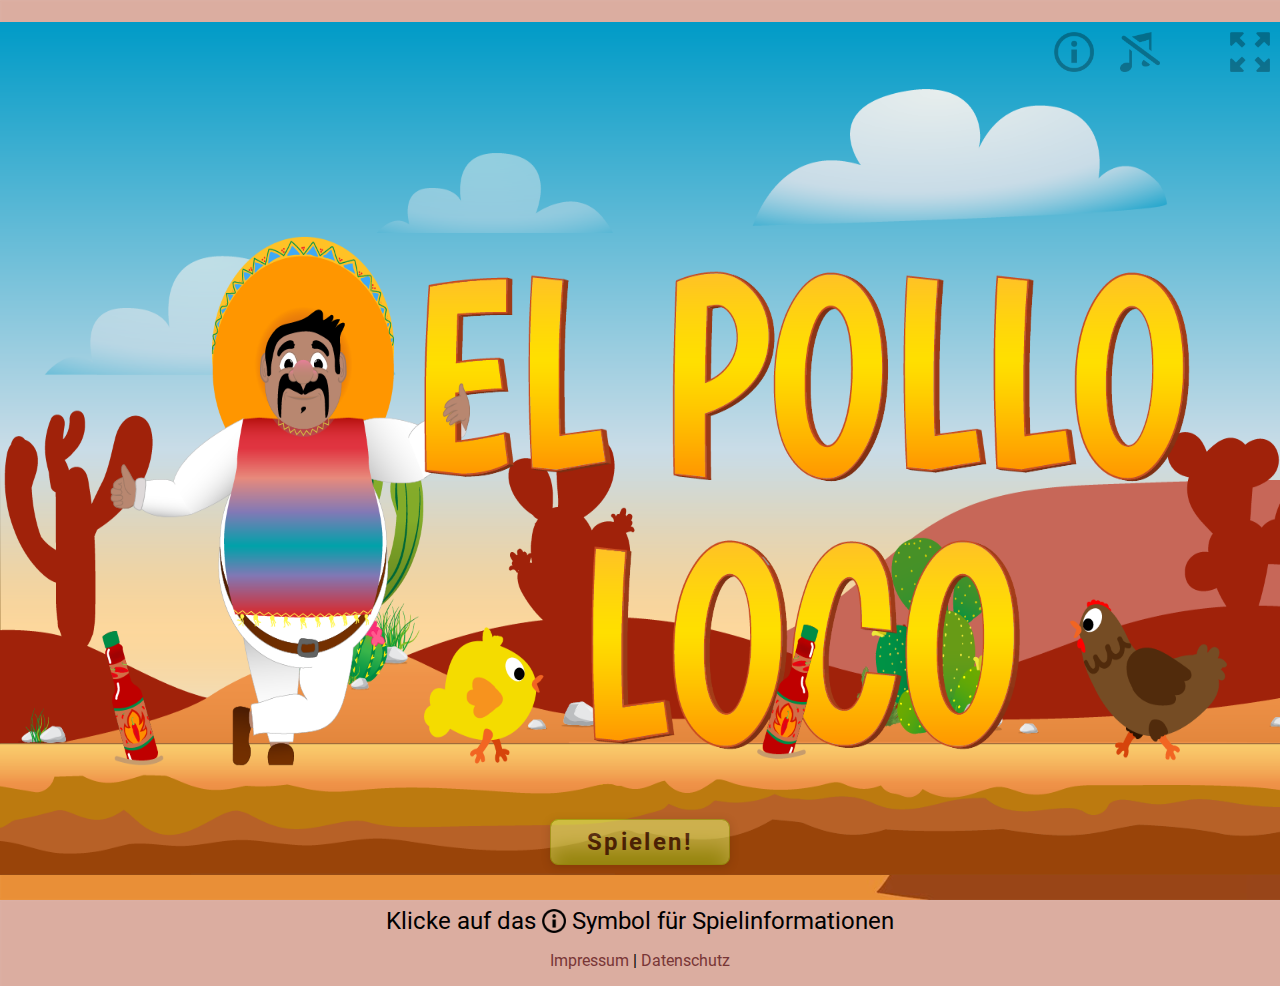
<file: index.html>
<!DOCTYPE html>
<html lang="en">

<head>
    <meta charset="UTF-8">
    <meta http-equiv="X-UA-Compatible" content="IE=edge">
    <meta name="viewport" content="width=device-width, initial-scale=1.0">
    <link rel="apple-touch-icon" sizes="180x180" href="./img/icons/favicon/apple-touch-icon.png">
    <link rel="icon" type="image/png" sizes="32x32" href="./img/icons/favicon/favicon-32x32.png">
    <link rel="icon" type="image/png" sizes="16x16" href="./img/icons/favicon/favicon-16x16.png">
    <link rel="manifest" href="./img/icons/favicon/site.webmanifest">
    <link rel="stylesheet" href="./css/fonts.css">
    <link rel="stylesheet" href="./css/style.css">
    <script src="models/drawable-object.class.js"></script>
    <script src="models/movable-object.class.js"></script>
    <script src="models/character.class.js"></script>
    <script src="models/cloud.class.js"></script>
    <script src="models/coin.class.js"></script>
    <script src="models/bottle.class.js"></script>
    <script src="models/chicken.class.js"></script>
    <script src="models/chicken-small.class.js"></script>
    <script src="models/status-bar.class.js"></script>
    <script src="models/health-status-bar.class.js"></script>
    <script src="models/bottle-status-bar.class.js"></script>
    <script src="models/coin-status-bar.class.js"></script>
    <script src="models/endboss-status-bar.class.js"></script>
    <script src="models/world.class.js"></script>
    <script src="models/background-object.class.js"></script>
    <script src="models/keyboard.class.js"></script>
    <script src="models/level.class.js"></script>
    <script src="models/throwable-object.class.js"></script>
    <script src="models/endboss.class.js"></script>
    <script src="models/icon.class.js"></script>
    <script src="levels/level1.js"></script>
    <script src="js/templates.js"></script>
    <script src="js/game.js"></script>
    <title>El Pollo Loco</title>
</head>

<body onload="init()">
    <div id="rotate-message" style="display: none;" >
       <!--- <img class="rotate-img" src="img/rotate-white.png">-->
        <p>Please rotate your device</p>
    </div>
    <div id="fullscreen" class="fullscreen">
        <h1 id="header">El Pollo Loco</h1>
        <div id="play-content">
            <canvas id="canvas" width="720px" height="480px">
            </canvas>
            <div id="overlay">
                <button id="start-game" onclick="startGame()">
                    Spielen!</button>
                <button id="restart-game" class="d-none" onclick="restartGame()">Start Screen</button>
                <div id="status-bar">
                    <img id="fullscreen-btn" onclick="toggleControlBarFeatures('fullscreen')"
                        src="./img/icons/fullscreen.png">
                    <img id="music-off-btn" onclick="toggleControlBarFeatures('bgMusic')"
                        src="./img/icons/music-off.png">
                    <img id="info-btn" onclick="toggleControlBarFeatures('info')" src="./img/icons/info.png">
                </div>
                <div id="move-bar" class="d-none">
                    <div id="left-side">
                        <img id="move-left-btn" src="./img/icons/arrow-left.png">
                        <img id="move-right-btn" src="./img/icons/arrow-right.png">
                    </div>
                    <div id="right-side">
                        <img id="jump-btn" src="./img/icons/arrow-top.png">
                        <img id="throw-bottle-btn" src="./img/icons/bottle.png">
                    </div>
                </div>
                <div id="info-box" class="d-none">
                    <div id="menue" class="info-section"><span id="general"
                            onclick="renderInfos('general')">Allgemeines</span> | <span id="control"
                            onclick="renderInfos('control')">Steuerung</span></div>
                    <div id="info-content"></div>
                </div>
            </div>
            <div id="start-screen">
                <img src="img/9_intro_outro_screens/start/startscreen_2.png">
            </div>
            <div id="end-screen" class="d-none"></div>

        </div>
        <div id="info">Klicke auf das&nbsp;<img onclick="toggleControlBarFeatures('info')"
                src="./img/icons/info.png">&nbsp;Symbol für Spielinformationen</div>
    </div>
    <div id="footer"><a href="impressum.html" target="_blank">
        Impressum</a> | <a href="datenschutz.html" target="_blank">Datenschutz</a></div>

    
</body>

</html>
</file>
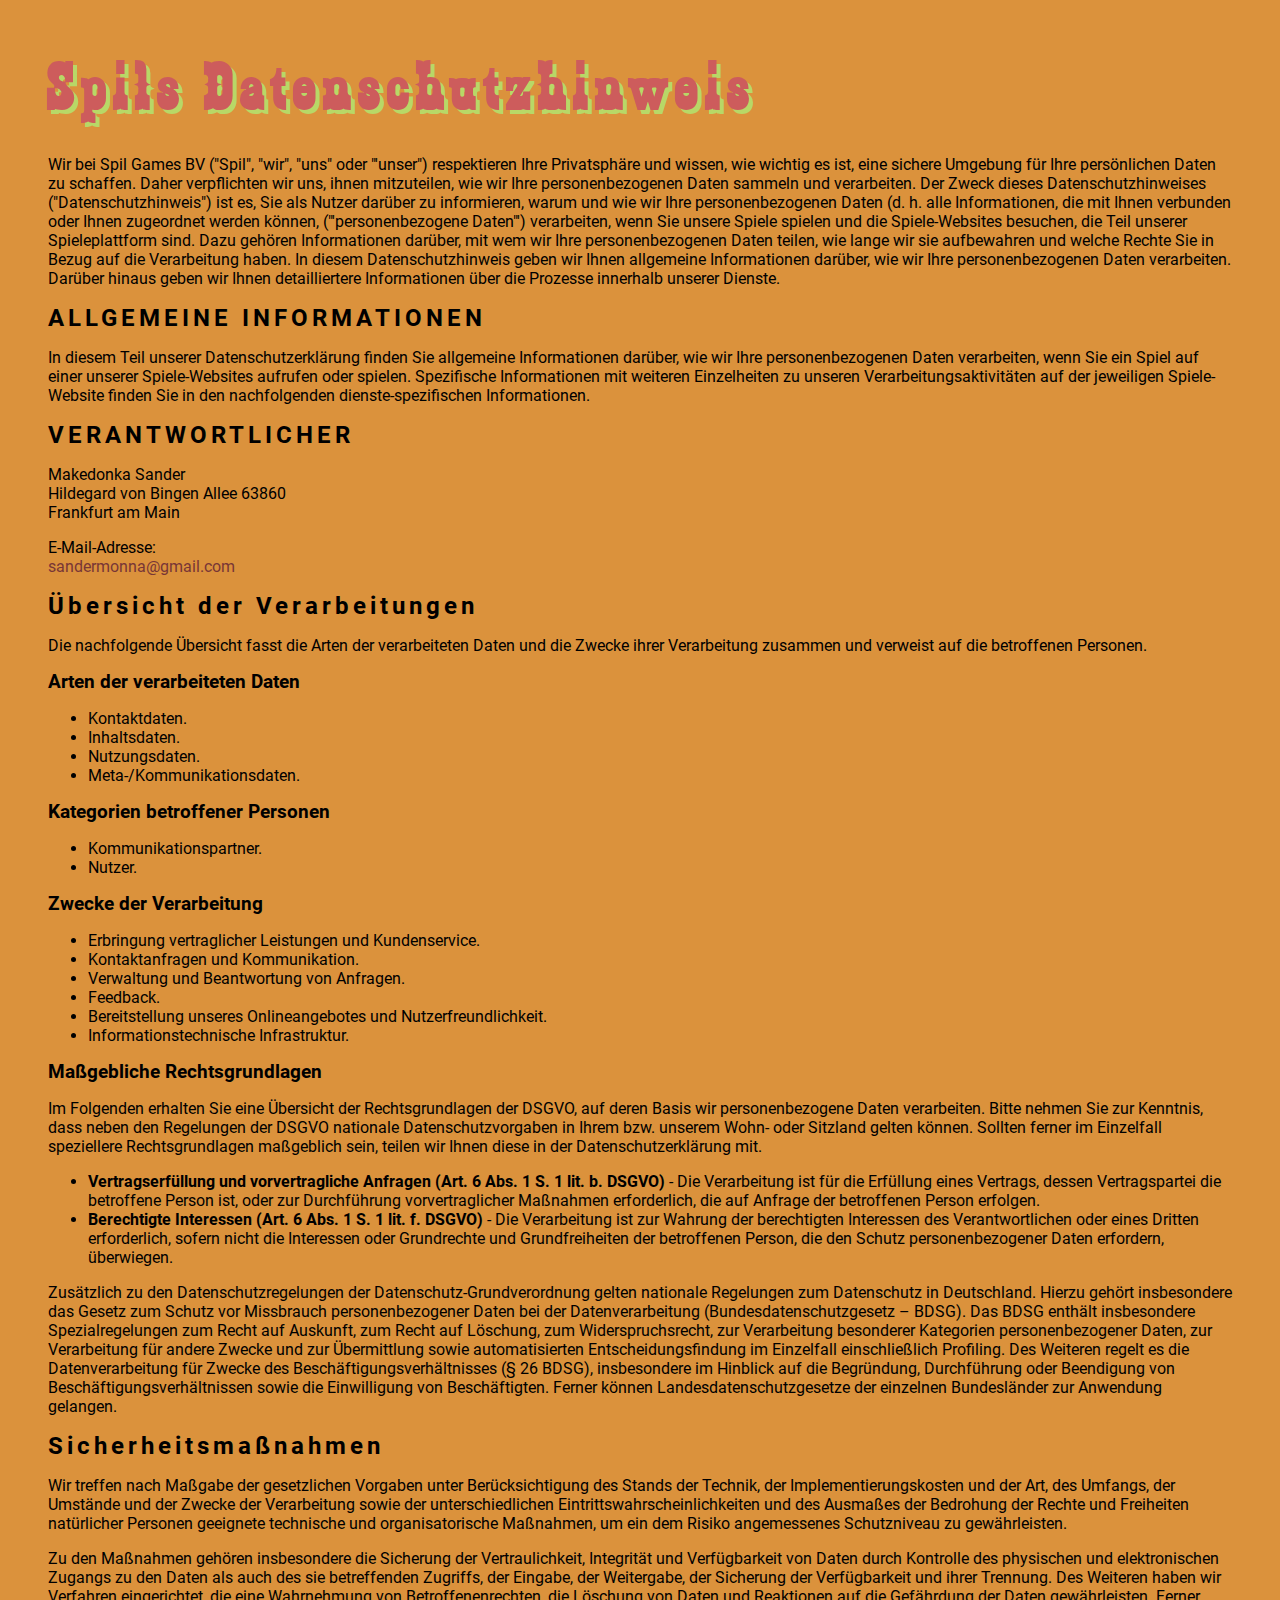
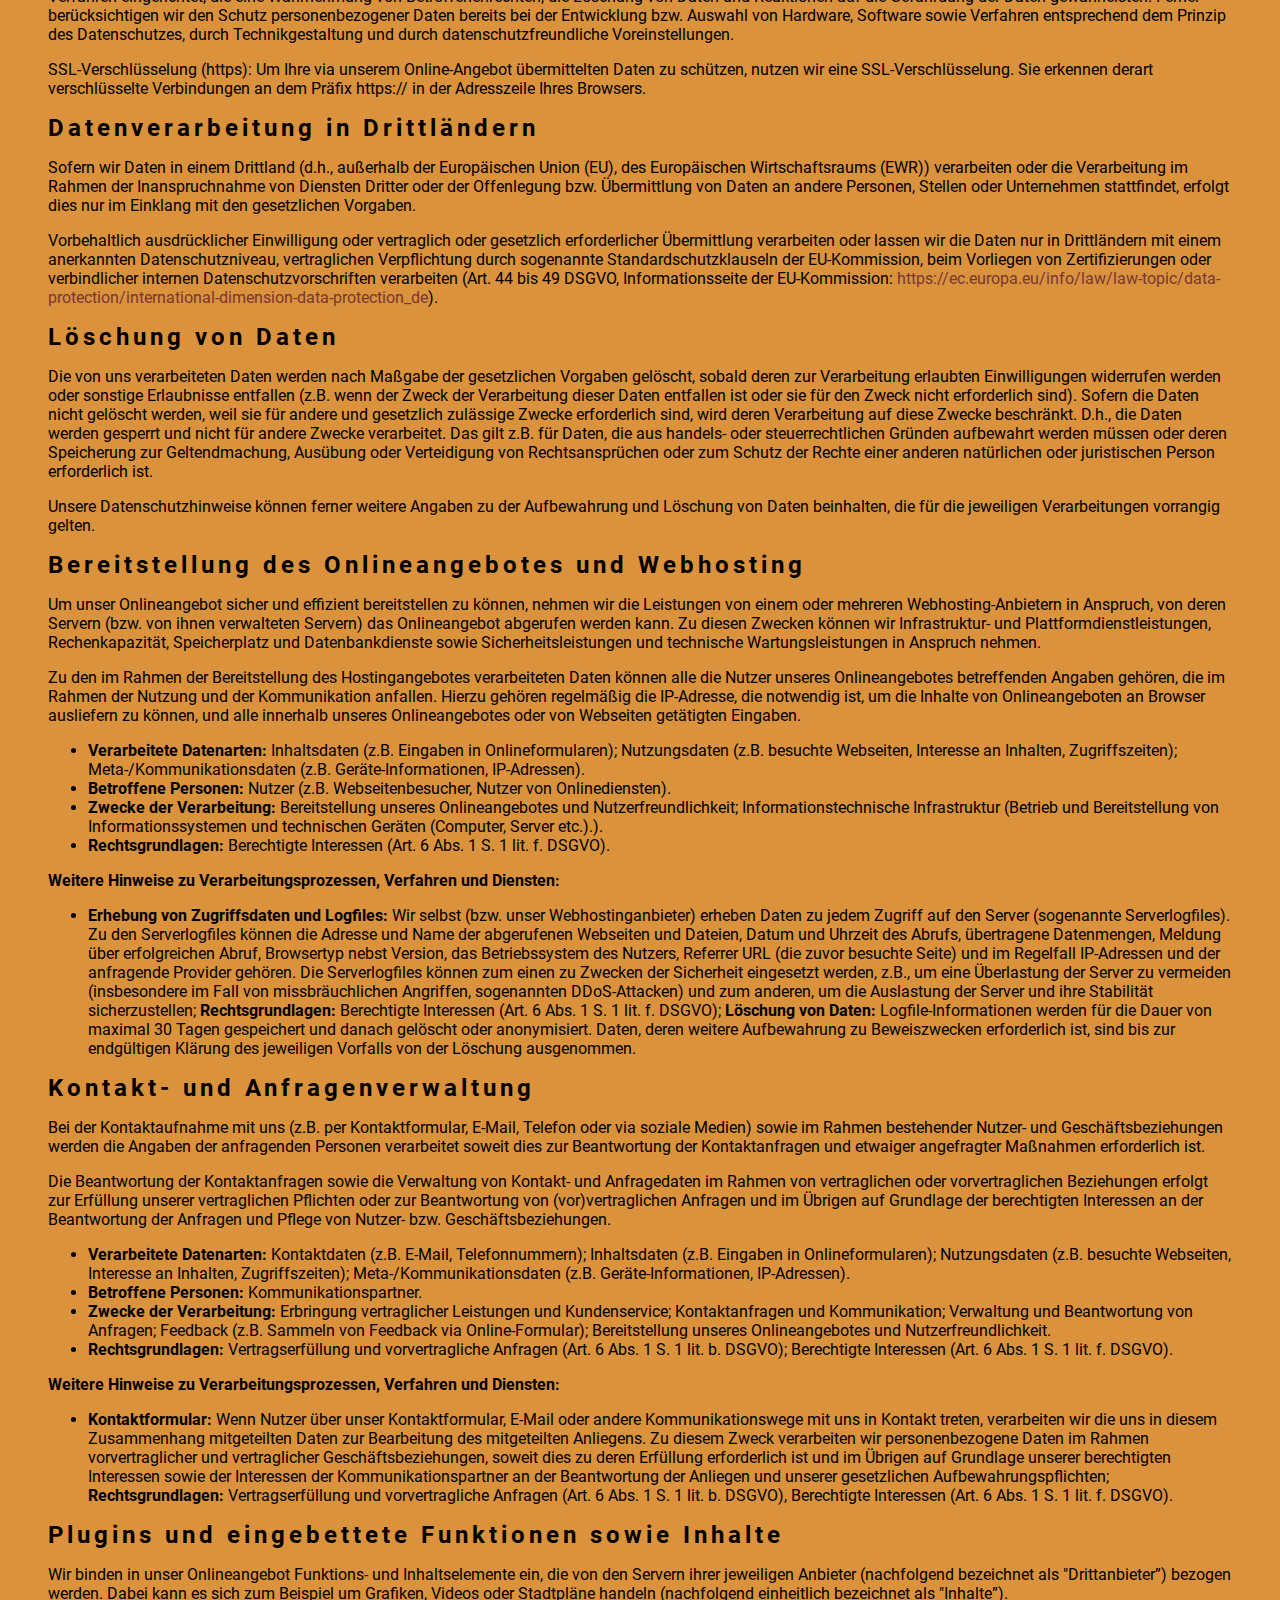
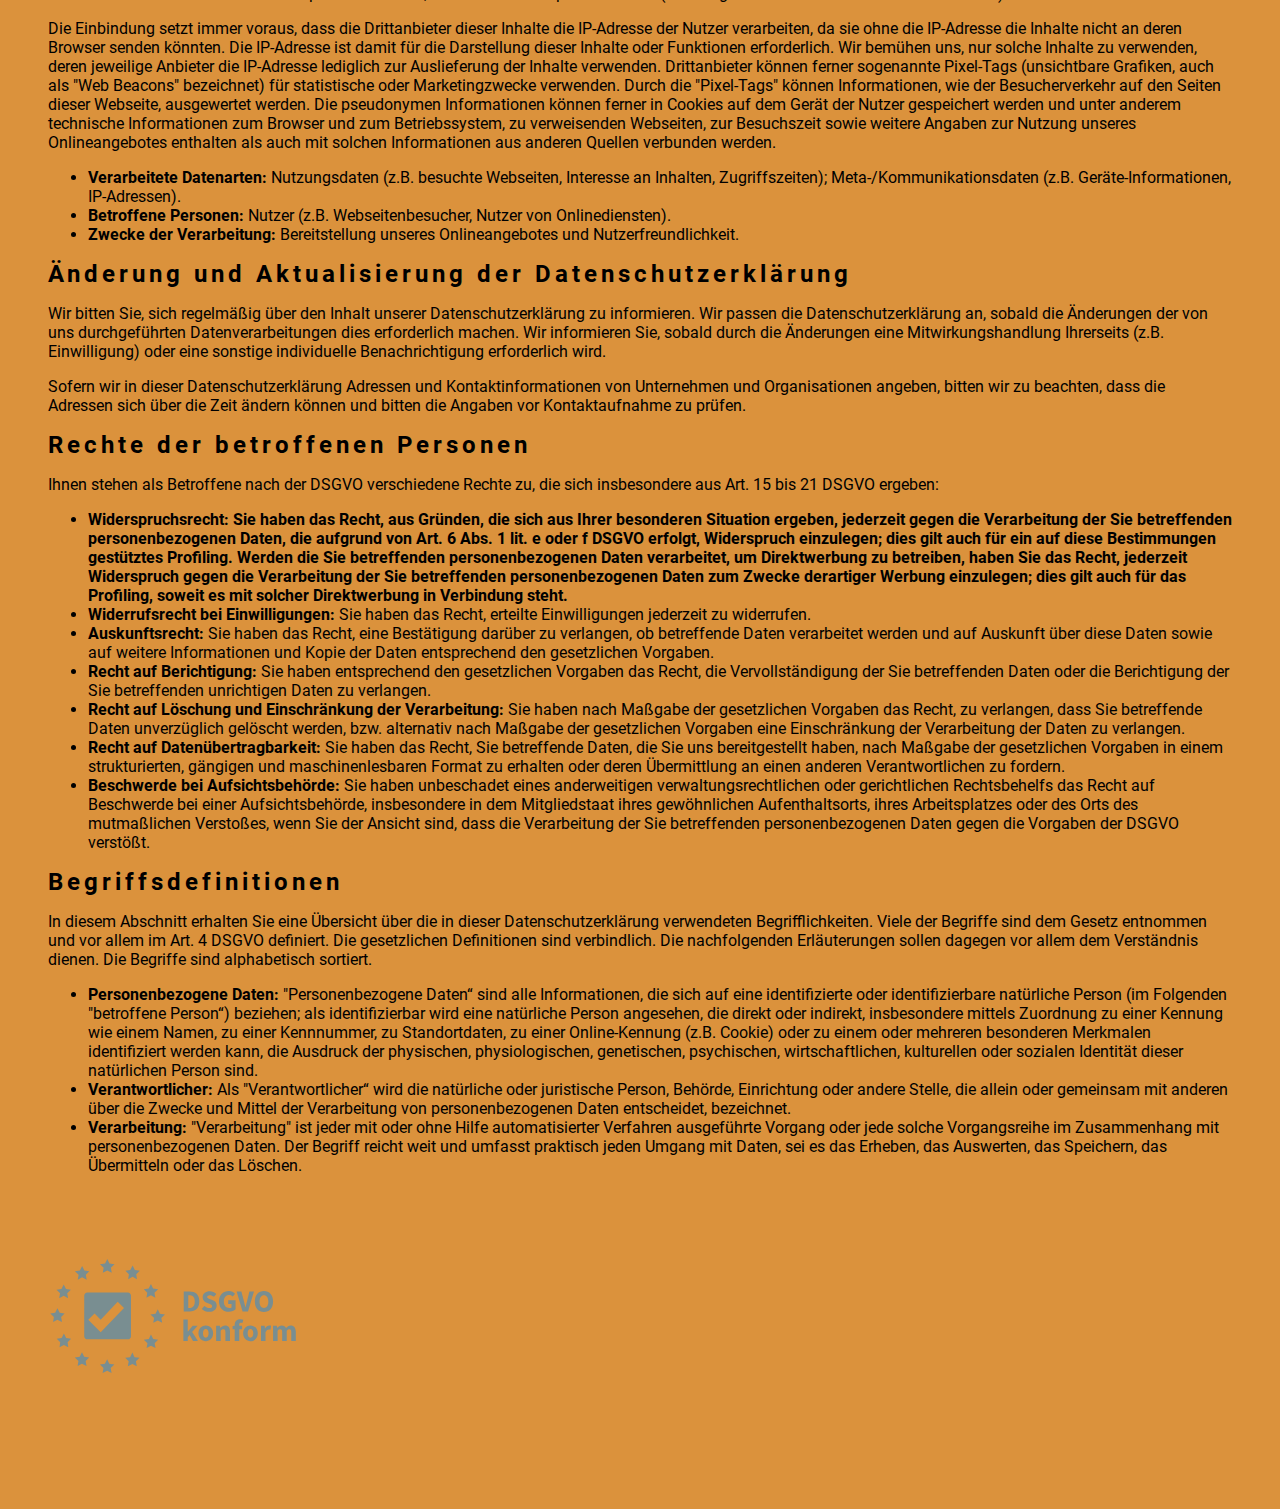
<file: datenschutz.html>
<!DOCTYPE html>
<html lang="en">

<head>
    <meta charset="UTF-8">
    <meta http-equiv="X-UA-Compatible" content="IE=edge">
    <meta name="viewport" content="width=device-width, initial-scale=1.0">
    <link rel="apple-touch-icon" sizes="180x180" href="./img/icons/favicon/apple-touch-icon.png">
    <link rel="icon" type="image/png" sizes="32x32" href="./img/icons/favicon/favicon-32x32.png">
    <link rel="icon" type="image/png" sizes="16x16" href="./img/icons/favicon/favicon-16x16.png">
    <link rel="stylesheet" href="./css/fonts.css">
    <link rel="stylesheet" href="./css/style.css">
    <title>Datenschutz</title>
</head>

<body id="privacy">

    <h1>Spils Datenschutzhinweis</h1>
    <p>Wir bei Spil Games BV ("Spil", "wir", "uns" oder "'unser") respektieren Ihre Privatsphäre
        und wissen, wie wichtig es ist, eine sichere Umgebung für Ihre persönlichen Daten zu schaffen.
        Daher verpflichten wir uns, ihnen mitzuteilen, wie wir Ihre personenbezogenen Daten sammeln
        und verarbeiten.
        Der Zweck dieses Datenschutzhinweises ("Datenschutzhinweis") ist es, Sie als Nutzer darüber zu
        informieren, warum und wie wir Ihre personenbezogenen Daten (d. h. alle Informationen, die mit
        Ihnen verbunden oder Ihnen zugeordnet werden können, ("'personenbezogene Daten"') verarbeiten,
        wenn Sie unsere Spiele spielen und die Spiele-Websites besuchen, die Teil unserer Spieleplattform
        sind. Dazu gehören Informationen darüber, mit wem wir Ihre personenbezogenen Daten teilen, wie lange
        wir sie aufbewahren und welche Rechte Sie in Bezug auf die Verarbeitung haben. In diesem Datenschutzhinweis
        geben wir Ihnen allgemeine Informationen darüber, wie wir Ihre personenbezogenen Daten verarbeiten.
        Darüber hinaus geben wir Ihnen detailliertere Informationen über die Prozesse innerhalb unserer
        Dienste.</p>
    <h2>ALLGEMEINE INFORMATIONEN</h2>
    <p>In diesem Teil unserer Datenschutzerklärung finden Sie allgemeine Informationen darüber,
        wie wir Ihre personenbezogenen Daten verarbeiten, wenn Sie ein Spiel auf einer unserer
        Spiele-Websites aufrufen oder spielen. Spezifische Informationen mit weiteren Einzelheiten
        zu unseren Verarbeitungsaktivitäten auf der jeweiligen Spiele-Website finden Sie in den
        nachfolgenden dienste-spezifischen Informationen.</p>
    <h2 id="m3">VERANTWORTLICHER</h2>
    <p>Makedonka Sander<br>Hildegard von Bingen Allee 63860<br>Frankfurt am Main</p>
    E-Mail-Adresse: <p><a href="mailto:sandermonna@gmail.com">sandermonna@gmail.com</a></p>
    <h2 id="mOverview">Übersicht der Verarbeitungen</h2>
    <p>Die nachfolgende Übersicht fasst die Arten der verarbeiteten Daten und die Zwecke ihrer Verarbeitung
        zusammen und verweist auf die betroffenen Personen.</p>
    <h3>Arten der verarbeiteten Daten</h3>
    <ul>
        <li>Kontaktdaten.</li>
        <li>Inhaltsdaten.</li>
        <li>Nutzungsdaten.</li>
        <li>Meta-/Kommunikationsdaten.</li>
    </ul>
    <h3>Kategorien betroffener Personen</h3>
    <ul>
        <li>Kommunikationspartner.</li>
        <li>Nutzer.</li>
    </ul>
    <h3>Zwecke der Verarbeitung</h3>
    <ul>
        <li>Erbringung vertraglicher Leistungen und Kundenservice.</li>
        <li>Kontaktanfragen und Kommunikation.</li>
        <li>Verwaltung und Beantwortung von Anfragen.</li>
        <li>Feedback.</li>
        <li>Bereitstellung unseres Onlineangebotes und Nutzerfreundlichkeit.</li>
        <li>Informationstechnische Infrastruktur.</li>
    </ul>
    <h3 id="m13">Maßgebliche Rechtsgrundlagen</h3>
    <p>Im Folgenden erhalten Sie eine Übersicht der Rechtsgrundlagen der DSGVO, auf deren Basis wir
        personenbezogene Daten verarbeiten. Bitte nehmen Sie zur Kenntnis, dass neben den Regelungen der DSGVO
        nationale Datenschutzvorgaben in Ihrem bzw. unserem Wohn- oder Sitzland gelten können. Sollten ferner im
        Einzelfall speziellere Rechtsgrundlagen maßgeblich sein, teilen wir Ihnen diese in der
        Datenschutzerklärung mit.</p>
    <ul>
        <li><strong>Vertragserfüllung und vorvertragliche Anfragen (Art. 6 Abs. 1 S. 1 lit. b. DSGVO)</strong> -
            Die Verarbeitung ist für die Erfüllung eines Vertrags, dessen Vertragspartei die betroffene Person
            ist, oder zur Durchführung vorvertraglicher Maßnahmen erforderlich, die auf Anfrage der betroffenen
            Person erfolgen.</li>
        <li><strong>Berechtigte Interessen (Art. 6 Abs. 1 S. 1 lit. f. DSGVO)</strong> - Die Verarbeitung ist
            zur Wahrung der berechtigten Interessen des Verantwortlichen oder eines Dritten erforderlich, sofern
            nicht die Interessen oder Grundrechte und Grundfreiheiten der betroffenen Person, die den Schutz
            personenbezogener Daten erfordern, überwiegen.</li>
    </ul>
    <p>Zusätzlich zu den Datenschutzregelungen der Datenschutz-Grundverordnung gelten nationale Regelungen zum
        Datenschutz in Deutschland. Hierzu gehört insbesondere das Gesetz zum Schutz vor Missbrauch
        personenbezogener Daten bei der Datenverarbeitung (Bundesdatenschutzgesetz – BDSG). Das BDSG enthält
        insbesondere Spezialregelungen zum Recht auf Auskunft, zum Recht auf Löschung, zum Widerspruchsrecht,
        zur Verarbeitung besonderer Kategorien personenbezogener Daten, zur Verarbeitung für andere Zwecke und
        zur Übermittlung sowie automatisierten Entscheidungsfindung im Einzelfall einschließlich Profiling. Des
        Weiteren regelt es die Datenverarbeitung für Zwecke des Beschäftigungsverhältnisses (§ 26 BDSG),
        insbesondere im Hinblick auf die Begründung, Durchführung oder Beendigung von
        Beschäftigungsverhältnissen sowie die Einwilligung von Beschäftigten. Ferner können
        Landesdatenschutzgesetze der einzelnen Bundesländer zur Anwendung gelangen.</p>
    <h2 id="m27">Sicherheitsmaßnahmen</h2>
    <p>Wir treffen nach Maßgabe der gesetzlichen Vorgaben unter Berücksichtigung des Stands der Technik, der
        Implementierungskosten und der Art, des Umfangs, der Umstände und der Zwecke der Verarbeitung sowie der
        unterschiedlichen Eintrittswahrscheinlichkeiten und des Ausmaßes der Bedrohung der Rechte und Freiheiten
        natürlicher Personen geeignete technische und organisatorische Maßnahmen, um ein dem Risiko angemessenes
        Schutzniveau zu gewährleisten.</p>
    <p>Zu den Maßnahmen gehören insbesondere die Sicherung der Vertraulichkeit, Integrität und Verfügbarkeit von
        Daten durch Kontrolle des physischen und elektronischen Zugangs zu den Daten als auch des sie
        betreffenden Zugriffs, der Eingabe, der Weitergabe, der Sicherung der Verfügbarkeit und ihrer Trennung.
        Des Weiteren haben wir Verfahren eingerichtet, die eine Wahrnehmung von Betroffenenrechten, die Löschung
        von Daten und Reaktionen auf die Gefährdung der Daten gewährleisten. Ferner berücksichtigen wir den
        Schutz personenbezogener Daten bereits bei der Entwicklung bzw. Auswahl von Hardware, Software sowie
        Verfahren entsprechend dem Prinzip des Datenschutzes, durch Technikgestaltung und durch
        datenschutzfreundliche Voreinstellungen.</p>
    <p>SSL-Verschlüsselung (https): Um Ihre via unserem Online-Angebot übermittelten Daten zu schützen, nutzen
        wir eine SSL-Verschlüsselung. Sie erkennen derart verschlüsselte Verbindungen an dem Präfix https:// in
        der Adresszeile Ihres Browsers.</p>
    <h2 id="m24">Datenverarbeitung in Drittländern</h2>
    <p>Sofern wir Daten in einem Drittland (d.h., außerhalb der Europäischen Union (EU), des Europäischen
        Wirtschaftsraums (EWR)) verarbeiten oder die Verarbeitung im Rahmen der Inanspruchnahme von Diensten
        Dritter oder der Offenlegung bzw. Übermittlung von Daten an andere Personen, Stellen oder Unternehmen
        stattfindet, erfolgt dies nur im Einklang mit den gesetzlichen Vorgaben. </p>
    <p>Vorbehaltlich ausdrücklicher Einwilligung oder vertraglich oder gesetzlich erforderlicher Übermittlung
        verarbeiten oder lassen wir die Daten nur in Drittländern mit einem anerkannten Datenschutzniveau,
        vertraglichen Verpflichtung durch sogenannte Standardschutzklauseln der EU-Kommission, beim Vorliegen
        von Zertifizierungen oder verbindlicher internen Datenschutzvorschriften verarbeiten (Art. 44 bis 49
        DSGVO, Informationsseite der EU-Kommission: <a
            href="https://ec.europa.eu/info/law/law-topic/data-protection/international-dimension-data-protection_de"
            target="_blank">https://ec.europa.eu/info/law/law-topic/data-protection/international-dimension-data-protection_de</a>).
    </p>
    <h2 id="m12">Löschung von Daten</h2>
    <p>Die von uns verarbeiteten Daten werden nach Maßgabe der gesetzlichen Vorgaben gelöscht, sobald deren zur
        Verarbeitung erlaubten Einwilligungen widerrufen werden oder sonstige Erlaubnisse entfallen (z.B. wenn
        der Zweck der Verarbeitung dieser Daten entfallen ist oder sie für den Zweck nicht erforderlich sind).
        Sofern die Daten nicht gelöscht werden, weil sie für andere und gesetzlich zulässige Zwecke erforderlich
        sind, wird deren Verarbeitung auf diese Zwecke beschränkt. D.h., die Daten werden gesperrt und nicht für
        andere Zwecke verarbeitet. Das gilt z.B. für Daten, die aus handels- oder steuerrechtlichen Gründen
        aufbewahrt werden müssen oder deren Speicherung zur Geltendmachung, Ausübung oder Verteidigung von
        Rechtsansprüchen oder zum Schutz der Rechte einer anderen natürlichen oder juristischen Person
        erforderlich ist. </p>
    <p>Unsere Datenschutzhinweise können ferner weitere Angaben zu der Aufbewahrung und Löschung von Daten
        beinhalten, die für die jeweiligen Verarbeitungen vorrangig gelten.</p>
    <h2 id="m225">Bereitstellung des Onlineangebotes und Webhosting</h2>
    <p>Um unser Onlineangebot sicher und effizient bereitstellen zu können, nehmen wir die Leistungen von einem
        oder mehreren Webhosting-Anbietern in Anspruch, von deren Servern (bzw. von ihnen verwalteten Servern)
        das Onlineangebot abgerufen werden kann. Zu diesen Zwecken können wir Infrastruktur- und
        Plattformdienstleistungen, Rechenkapazität, Speicherplatz und Datenbankdienste sowie
        Sicherheitsleistungen und technische Wartungsleistungen in Anspruch nehmen.</p>
    <p>Zu den im Rahmen der Bereitstellung des Hostingangebotes verarbeiteten Daten können alle die Nutzer
        unseres Onlineangebotes betreffenden Angaben gehören, die im Rahmen der Nutzung und der Kommunikation
        anfallen. Hierzu gehören regelmäßig die IP-Adresse, die notwendig ist, um die Inhalte von
        Onlineangeboten an Browser ausliefern zu können, und alle innerhalb unseres Onlineangebotes oder von
        Webseiten getätigten Eingaben.</p>
    <ul class="m-elements">
        <li><strong>Verarbeitete Datenarten:</strong> Inhaltsdaten (z.B. Eingaben in Onlineformularen);
            Nutzungsdaten (z.B. besuchte Webseiten, Interesse an Inhalten, Zugriffszeiten);
            Meta-/Kommunikationsdaten (z.B. Geräte-Informationen, IP-Adressen).</li>
        <li><strong>Betroffene Personen:</strong> Nutzer (z.B. Webseitenbesucher, Nutzer von Onlinediensten).
        </li>
        <li><strong>Zwecke der Verarbeitung:</strong> Bereitstellung unseres Onlineangebotes und
            Nutzerfreundlichkeit; Informationstechnische Infrastruktur (Betrieb und Bereitstellung von
            Informationssystemen und technischen Geräten (Computer, Server etc.).).</li>
        <li><strong>Rechtsgrundlagen:</strong> Berechtigte Interessen (Art. 6 Abs. 1 S. 1 lit. f. DSGVO).</li>
    </ul>
    <p><strong>Weitere Hinweise zu Verarbeitungsprozessen, Verfahren und Diensten:</strong></p>
    <ul class="m-elements">
        <li><strong>Erhebung von Zugriffsdaten und Logfiles: </strong>Wir selbst (bzw. unser Webhostinganbieter)
            erheben Daten zu jedem Zugriff auf den Server (sogenannte Serverlogfiles). Zu den Serverlogfiles
            können die Adresse und Name der abgerufenen Webseiten und Dateien, Datum und Uhrzeit des Abrufs,
            übertragene Datenmengen, Meldung über erfolgreichen Abruf, Browsertyp nebst Version, das
            Betriebssystem des Nutzers, Referrer URL (die zuvor besuchte Seite) und im Regelfall IP-Adressen und
            der anfragende Provider gehören.

            Die Serverlogfiles können zum einen zu Zwecken der Sicherheit eingesetzt werden, z.B., um eine
            Überlastung der Server zu vermeiden (insbesondere im Fall von missbräuchlichen Angriffen,
            sogenannten DDoS-Attacken) und zum anderen, um die Auslastung der Server und ihre Stabilität
            sicherzustellen; <strong>Rechtsgrundlagen:</strong> Berechtigte Interessen (Art. 6 Abs. 1 S. 1 lit.
            f. DSGVO); <strong>Löschung von Daten:</strong> Logfile-Informationen werden für die Dauer von
            maximal 30 Tagen gespeichert und danach gelöscht oder anonymisiert. Daten, deren weitere
            Aufbewahrung zu Beweiszwecken erforderlich ist, sind bis zur endgültigen Klärung des jeweiligen
            Vorfalls von der Löschung ausgenommen.</li>
    </ul>
    <h2 id="m182">Kontakt- und Anfragenverwaltung</h2>
    <p>Bei der Kontaktaufnahme mit uns (z.B. per Kontaktformular, E-Mail, Telefon oder via soziale Medien) sowie
        im Rahmen bestehender Nutzer- und Geschäftsbeziehungen werden die Angaben der anfragenden Personen
        verarbeitet soweit dies zur Beantwortung der Kontaktanfragen und etwaiger angefragter Maßnahmen
        erforderlich ist.</p>
    <p>Die Beantwortung der Kontaktanfragen sowie die Verwaltung von Kontakt- und Anfragedaten im Rahmen von
        vertraglichen oder vorvertraglichen Beziehungen erfolgt zur Erfüllung unserer vertraglichen Pflichten
        oder zur Beantwortung von (vor)vertraglichen Anfragen und im Übrigen auf Grundlage der berechtigten
        Interessen an der Beantwortung der Anfragen und Pflege von Nutzer- bzw. Geschäftsbeziehungen.</p>
    <ul class="m-elements">
        <li><strong>Verarbeitete Datenarten:</strong> Kontaktdaten (z.B. E-Mail, Telefonnummern); Inhaltsdaten
            (z.B. Eingaben in Onlineformularen); Nutzungsdaten (z.B. besuchte Webseiten, Interesse an Inhalten,
            Zugriffszeiten); Meta-/Kommunikationsdaten (z.B. Geräte-Informationen, IP-Adressen).</li>
        <li><strong>Betroffene Personen:</strong> Kommunikationspartner.</li>
        <li><strong>Zwecke der Verarbeitung:</strong> Erbringung vertraglicher Leistungen und Kundenservice;
            Kontaktanfragen und Kommunikation; Verwaltung und Beantwortung von Anfragen; Feedback (z.B. Sammeln
            von Feedback via Online-Formular); Bereitstellung unseres Onlineangebotes und Nutzerfreundlichkeit.
        </li>
        <li><strong>Rechtsgrundlagen:</strong> Vertragserfüllung und vorvertragliche Anfragen (Art. 6 Abs. 1 S.
            1 lit. b. DSGVO); Berechtigte Interessen (Art. 6 Abs. 1 S. 1 lit. f. DSGVO).</li>
    </ul>
    <p><strong>Weitere Hinweise zu Verarbeitungsprozessen, Verfahren und Diensten:</strong></p>
    <ul class="m-elements">
        <li><strong>Kontaktformular: </strong>Wenn Nutzer über unser Kontaktformular, E-Mail oder andere
            Kommunikationswege mit uns in Kontakt treten, verarbeiten wir die uns in diesem Zusammenhang
            mitgeteilten Daten zur Bearbeitung des mitgeteilten Anliegens. Zu diesem Zweck verarbeiten wir
            personenbezogene Daten im Rahmen vorvertraglicher und vertraglicher Geschäftsbeziehungen, soweit
            dies zu deren Erfüllung erforderlich ist und im Übrigen auf Grundlage unserer berechtigten
            Interessen sowie der Interessen der Kommunikationspartner an der Beantwortung der Anliegen und
            unserer gesetzlichen Aufbewahrungspflichten; <strong>Rechtsgrundlagen:</strong> Vertragserfüllung
            und vorvertragliche Anfragen (Art. 6 Abs. 1 S. 1 lit. b. DSGVO), Berechtigte Interessen (Art. 6 Abs.
            1 S. 1 lit. f. DSGVO).</li>
    </ul>
    <h2 id="m328">Plugins und eingebettete Funktionen sowie Inhalte</h2>
    <p>Wir binden in unser Onlineangebot Funktions- und Inhaltselemente ein, die von den Servern ihrer
        jeweiligen Anbieter (nachfolgend bezeichnet als "Drittanbieter”) bezogen werden. Dabei kann es sich zum
        Beispiel um Grafiken, Videos oder Stadtpläne handeln (nachfolgend einheitlich bezeichnet als "Inhalte”).
    </p>
    <p>Die Einbindung setzt immer voraus, dass die Drittanbieter dieser Inhalte die IP-Adresse der Nutzer
        verarbeiten, da sie ohne die IP-Adresse die Inhalte nicht an deren Browser senden könnten. Die
        IP-Adresse ist damit für die Darstellung dieser Inhalte oder Funktionen erforderlich. Wir bemühen uns,
        nur solche Inhalte zu verwenden, deren jeweilige Anbieter die IP-Adresse lediglich zur Auslieferung der
        Inhalte verwenden. Drittanbieter können ferner sogenannte Pixel-Tags (unsichtbare Grafiken, auch als
        "Web Beacons" bezeichnet) für statistische oder Marketingzwecke verwenden. Durch die "Pixel-Tags" können
        Informationen, wie der Besucherverkehr auf den Seiten dieser Webseite, ausgewertet werden. Die
        pseudonymen Informationen können ferner in Cookies auf dem Gerät der Nutzer gespeichert werden und unter
        anderem technische Informationen zum Browser und zum Betriebssystem, zu verweisenden Webseiten, zur
        Besuchszeit sowie weitere Angaben zur Nutzung unseres Onlineangebotes enthalten als auch mit solchen
        Informationen aus anderen Quellen verbunden werden.</p>
    <ul class="m-elements">
        <li><strong>Verarbeitete Datenarten:</strong> Nutzungsdaten (z.B. besuchte Webseiten, Interesse an
            Inhalten, Zugriffszeiten); Meta-/Kommunikationsdaten (z.B. Geräte-Informationen, IP-Adressen).</li>
        <li><strong>Betroffene Personen:</strong> Nutzer (z.B. Webseitenbesucher, Nutzer von Onlinediensten).
        </li>
        <li><strong>Zwecke der Verarbeitung:</strong> Bereitstellung unseres Onlineangebotes und
            Nutzerfreundlichkeit.</li>
    </ul>
    <h2 id="m15">Änderung und Aktualisierung der Datenschutzerklärung</h2>
    <p>Wir bitten Sie, sich regelmäßig über den Inhalt unserer Datenschutzerklärung zu informieren. Wir passen
        die Datenschutzerklärung an, sobald die Änderungen der von uns durchgeführten Datenverarbeitungen dies
        erforderlich machen. Wir informieren Sie, sobald durch die Änderungen eine Mitwirkungshandlung
        Ihrerseits (z.B. Einwilligung) oder eine sonstige individuelle Benachrichtigung erforderlich wird.</p>
    <p>Sofern wir in dieser Datenschutzerklärung Adressen und Kontaktinformationen von Unternehmen und
        Organisationen angeben, bitten wir zu beachten, dass die Adressen sich über die Zeit ändern können und
        bitten die Angaben vor Kontaktaufnahme zu prüfen.</p>
    <h2 id="m10">Rechte der betroffenen Personen</h2>
    <p>Ihnen stehen als Betroffene nach der DSGVO verschiedene Rechte zu, die sich insbesondere aus Art. 15 bis
        21 DSGVO ergeben:</p>
    <ul>
        <li><strong>Widerspruchsrecht: Sie haben das Recht, aus Gründen, die sich aus Ihrer besonderen Situation
                ergeben, jederzeit gegen die Verarbeitung der Sie betreffenden personenbezogenen Daten, die
                aufgrund von Art. 6 Abs. 1 lit. e oder f DSGVO erfolgt, Widerspruch einzulegen; dies gilt auch
                für ein auf diese Bestimmungen gestütztes Profiling. Werden die Sie betreffenden
                personenbezogenen Daten verarbeitet, um Direktwerbung zu betreiben, haben Sie das Recht,
                jederzeit Widerspruch gegen die Verarbeitung der Sie betreffenden personenbezogenen Daten zum
                Zwecke derartiger Werbung einzulegen; dies gilt auch für das Profiling, soweit es mit solcher
                Direktwerbung in Verbindung steht.</strong></li>
        <li><strong>Widerrufsrecht bei Einwilligungen:</strong> Sie haben das Recht, erteilte Einwilligungen
            jederzeit zu widerrufen.</li>
        <li><strong>Auskunftsrecht:</strong> Sie haben das Recht, eine Bestätigung darüber zu verlangen, ob
            betreffende Daten verarbeitet werden und auf Auskunft über diese Daten sowie auf weitere
            Informationen und Kopie der Daten entsprechend den gesetzlichen Vorgaben.</li>
        <li><strong>Recht auf Berichtigung:</strong> Sie haben entsprechend den gesetzlichen Vorgaben das Recht,
            die Vervollständigung der Sie betreffenden Daten oder die Berichtigung der Sie betreffenden
            unrichtigen Daten zu verlangen.</li>
        <li><strong>Recht auf Löschung und Einschränkung der Verarbeitung:</strong> Sie haben nach Maßgabe der
            gesetzlichen Vorgaben das Recht, zu verlangen, dass Sie betreffende Daten unverzüglich gelöscht
            werden, bzw. alternativ nach Maßgabe der gesetzlichen Vorgaben eine Einschränkung der Verarbeitung
            der Daten zu verlangen.</li>
        <li><strong>Recht auf Datenübertragbarkeit:</strong> Sie haben das Recht, Sie betreffende Daten, die Sie
            uns bereitgestellt haben, nach Maßgabe der gesetzlichen Vorgaben in einem strukturierten, gängigen
            und maschinenlesbaren Format zu erhalten oder deren Übermittlung an einen anderen Verantwortlichen
            zu fordern.</li>
        <li><strong>Beschwerde bei Aufsichtsbehörde:</strong> Sie haben unbeschadet eines anderweitigen
            verwaltungsrechtlichen oder gerichtlichen Rechtsbehelfs das Recht auf Beschwerde bei einer
            Aufsichtsbehörde, insbesondere in dem Mitgliedstaat ihres gewöhnlichen Aufenthaltsorts, ihres
            Arbeitsplatzes oder des Orts des mutmaßlichen Verstoßes, wenn Sie der Ansicht sind, dass die
            Verarbeitung der Sie betreffenden personenbezogenen Daten gegen die Vorgaben der DSGVO verstößt.
        </li>
    </ul>
    <h2 id="m42">Begriffsdefinitionen</h2>
    <p>In diesem Abschnitt erhalten Sie eine Übersicht über die in dieser Datenschutzerklärung verwendeten
        Begrifflichkeiten. Viele der Begriffe sind dem Gesetz entnommen und vor allem im Art. 4 DSGVO definiert.
        Die gesetzlichen Definitionen sind verbindlich. Die nachfolgenden Erläuterungen sollen dagegen vor allem
        dem Verständnis dienen. Die Begriffe sind alphabetisch sortiert.</p>
    <ul class="glossary">
        <li><strong>Personenbezogene Daten:</strong> "Personenbezogene Daten“ sind alle Informationen, die sich
            auf eine identifizierte oder identifizierbare natürliche Person (im Folgenden "betroffene Person“)
            beziehen; als identifizierbar wird eine natürliche Person angesehen, die direkt oder indirekt,
            insbesondere mittels Zuordnung zu einer Kennung wie einem Namen, zu einer Kennnummer, zu
            Standortdaten, zu einer Online-Kennung (z.B. Cookie) oder zu einem oder mehreren besonderen
            Merkmalen identifiziert werden kann, die Ausdruck der physischen, physiologischen, genetischen,
            psychischen, wirtschaftlichen, kulturellen oder sozialen Identität dieser natürlichen Person sind.
        </li>
        <li><strong>Verantwortlicher:</strong> Als "Verantwortlicher“ wird die natürliche oder juristische
            Person, Behörde, Einrichtung oder andere Stelle, die allein oder gemeinsam mit anderen über die
            Zwecke und Mittel der Verarbeitung von personenbezogenen Daten entscheidet, bezeichnet. </li>
        <li><strong>Verarbeitung:</strong> "Verarbeitung" ist jeder mit oder ohne Hilfe automatisierter
            Verfahren ausgeführte Vorgang oder jede solche Vorgangsreihe im Zusammenhang mit personenbezogenen
            Daten. Der Begriff reicht weit und umfasst praktisch jeden Umgang mit Daten, sei es das Erheben, das
            Auswerten, das Speichern, das Übermitteln oder das Löschen. </li>
    </ul>
    <p class="seal"><a href="https://www.anwalt.de/"
            title="Rechtstext von Dr. Schwenke - für weitere Informationen bitte anklicken." target="_blank"
            rel="noopener noreferrer nofollow">
            <img src="img/eu-dsgvo-konform.svg" width="250" height="250"></a></p>


</body>

</html>
</file>
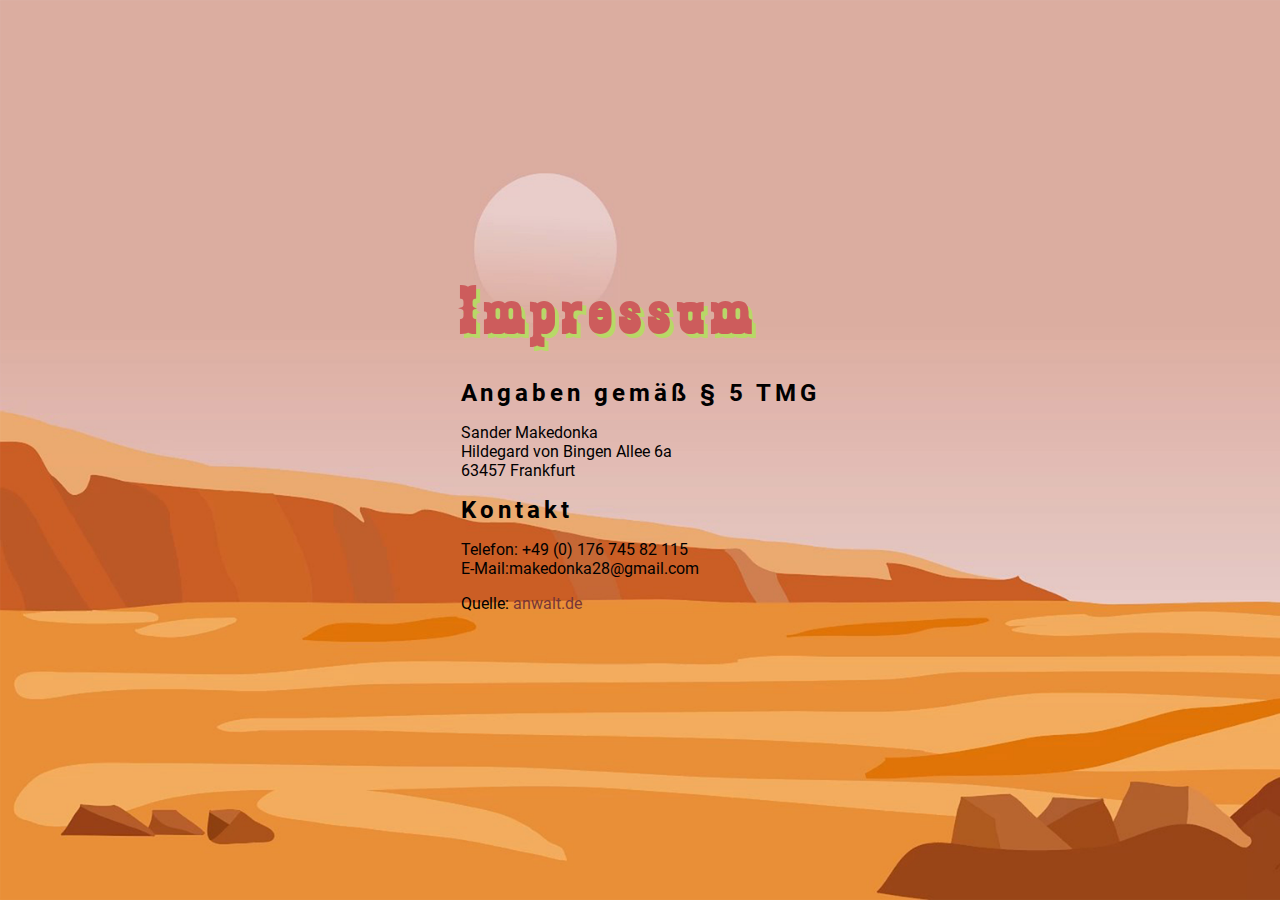
<file: impressum.html>
<!DOCTYPE html>
<html lang="en">

<head>
    <meta charset="UTF-8">
    <meta http-equiv="X-UA-Compatible" content="IE=edge">
    <meta name="viewport" content="width=device-width, initial-scale=1.0">
    <link rel="apple-touch-icon" sizes="180x180" href="./img/icons/favicon/apple-touch-icon.png">
    <link rel="icon" type="image/png" sizes="32x32" href="./img/icons/favicon/favicon-32x32.png">
    <link rel="icon" type="image/png" sizes="16x16" href="./img/icons/favicon/favicon-16x16.png">
    <link rel="stylesheet" href="./css/fonts.css">
    <link rel="stylesheet" href="./css/style.css">
    <title>Impressum</title>
</head>

<body>
    <div id="imprint">
        <h1>Impressum</h1>
        <h2>Angaben gemäß § 5 TMG</h2>
        <p>Sander Makedonka<br>
            Hildegard von Bingen Allee 6a<br />
            63457 Frankfurt</p>

        <h2>Kontakt</h2>
        <p>Telefon: +49 (0) 176 745 82 115<br />
            E-Mail:makedonka28@gmail.com</p>
        <p>Quelle: <a href="https://www.anwalt.de/rechtstipps/impressum">anwalt.de</a></p>
    </div>
</body>

</html>
</file>
<file: css/fonts.css>
/* roboto-100 - latin */
@font-face {
    font-family: 'Roboto';
    font-style: normal;
    font-weight: 100;
    src: url('../fonts/roboto-v30-latin-100.eot'); /* IE9 Compat Modes */
    src: local(''),
         url('../fonts/roboto-v30-latin-100.eot?#iefix') format('embedded-opentype'), /* IE6-IE8 */
         url('../fonts/roboto-v30-latin-100.woff2') format('woff2'), /* Super Modern Browsers */
         url('../fonts/roboto-v30-latin-100.woff') format('woff'), /* Modern Browsers */
         url('../fonts/roboto-v30-latin-100.ttf') format('truetype'), /* Safari, Android, iOS */
         url('../fonts/roboto-v30-latin-100.svg#Roboto') format('svg'); /* Legacy iOS */
  }
  /* roboto-100italic - latin */
  @font-face {
    font-family: 'Roboto';
    font-style: italic;
    font-weight: 100;
    src: url('../fonts/roboto-v30-latin-100italic.eot'); /* IE9 Compat Modes */
    src: local(''),
         url('../fonts/roboto-v30-latin-100italic.eot?#iefix') format('embedded-opentype'), /* IE6-IE8 */
         url('../fonts/roboto-v30-latin-100italic.woff2') format('woff2'), /* Super Modern Browsers */
         url('../fonts/roboto-v30-latin-100italic.woff') format('woff'), /* Modern Browsers */
         url('../fonts/roboto-v30-latin-100italic.ttf') format('truetype'), /* Safari, Android, iOS */
         url('../fonts/roboto-v30-latin-100italic.svg#Roboto') format('svg'); /* Legacy iOS */
  }
  /* roboto-300 - latin */
  @font-face {
    font-family: 'Roboto';
    font-style: normal;
    font-weight: 300;
    src: url('../fonts/roboto-v30-latin-300.eot'); /* IE9 Compat Modes */
    src: local(''),
         url('../fonts/roboto-v30-latin-300.eot?#iefix') format('embedded-opentype'), /* IE6-IE8 */
         url('../fonts/roboto-v30-latin-300.woff2') format('woff2'), /* Super Modern Browsers */
         url('../fonts/roboto-v30-latin-300.woff') format('woff'), /* Modern Browsers */
         url('../fonts/roboto-v30-latin-300.ttf') format('truetype'), /* Safari, Android, iOS */
         url('../fonts/roboto-v30-latin-300.svg#Roboto') format('svg'); /* Legacy iOS */
  }
  /* roboto-300italic - latin */
  @font-face {
    font-family: 'Roboto';
    font-style: italic;
    font-weight: 300;
    src: url('../fonts/roboto-v30-latin-300italic.eot'); /* IE9 Compat Modes */
    src: local(''),
         url('../fonts/roboto-v30-latin-300italic.eot?#iefix') format('embedded-opentype'), /* IE6-IE8 */
         url('../fonts/roboto-v30-latin-300italic.woff2') format('woff2'), /* Super Modern Browsers */
         url('../fonts/roboto-v30-latin-300italic.woff') format('woff'), /* Modern Browsers */
         url('../fonts/roboto-v30-latin-300italic.ttf') format('truetype'), /* Safari, Android, iOS */
         url('../fonts/roboto-v30-latin-300italic.svg#Roboto') format('svg'); /* Legacy iOS */
  }
  /* roboto-regular - latin */
  @font-face {
    font-family: 'Roboto';
    font-style: normal;
    font-weight: 400;
    src: url('../fonts/roboto-v30-latin-regular.eot'); /* IE9 Compat Modes */
    src: local(''),
         url('../fonts/roboto-v30-latin-regular.eot?#iefix') format('embedded-opentype'), /* IE6-IE8 */
         url('../fonts/roboto-v30-latin-regular.woff2') format('woff2'), /* Super Modern Browsers */
         url('../fonts/roboto-v30-latin-regular.woff') format('woff'), /* Modern Browsers */
         url('../fonts/roboto-v30-latin-regular.ttf') format('truetype'), /* Safari, Android, iOS */
         url('../fonts/roboto-v30-latin-regular.svg#Roboto') format('svg'); /* Legacy iOS */
  }
  /* roboto-italic - latin */
  @font-face {
    font-family: 'Roboto';
    font-style: italic;
    font-weight: 400;
    src: url('../fonts/roboto-v30-latin-italic.eot'); /* IE9 Compat Modes */
    src: local(''),
         url('../fonts/roboto-v30-latin-italic.eot?#iefix') format('embedded-opentype'), /* IE6-IE8 */
         url('../fonts/roboto-v30-latin-italic.woff2') format('woff2'), /* Super Modern Browsers */
         url('../fonts/roboto-v30-latin-italic.woff') format('woff'), /* Modern Browsers */
         url('../fonts/roboto-v30-latin-italic.ttf') format('truetype'), /* Safari, Android, iOS */
         url('../fonts/roboto-v30-latin-italic.svg#Roboto') format('svg'); /* Legacy iOS */
  }
  /* roboto-500 - latin */
  @font-face {
    font-family: 'Roboto';
    font-style: normal;
    font-weight: 500;
    src: url('../fonts/roboto-v30-latin-500.eot'); /* IE9 Compat Modes */
    src: local(''),
         url('../fonts/roboto-v30-latin-500.eot?#iefix') format('embedded-opentype'), /* IE6-IE8 */
         url('../fonts/roboto-v30-latin-500.woff2') format('woff2'), /* Super Modern Browsers */
         url('../fonts/roboto-v30-latin-500.woff') format('woff'), /* Modern Browsers */
         url('../fonts/roboto-v30-latin-500.ttf') format('truetype'), /* Safari, Android, iOS */
         url('../fonts/roboto-v30-latin-500.svg#Roboto') format('svg'); /* Legacy iOS */
  }
  /* roboto-500italic - latin */
  @font-face {
    font-family: 'Roboto';
    font-style: italic;
    font-weight: 500;
    src: url('../fonts/roboto-v30-latin-500italic.eot'); /* IE9 Compat Modes */
    src: local(''),
         url('../fonts/roboto-v30-latin-500italic.eot?#iefix') format('embedded-opentype'), /* IE6-IE8 */
         url('../fonts/roboto-v30-latin-500italic.woff2') format('woff2'), /* Super Modern Browsers */
         url('../fonts/roboto-v30-latin-500italic.woff') format('woff'), /* Modern Browsers */
         url('../fonts/roboto-v30-latin-500italic.ttf') format('truetype'), /* Safari, Android, iOS */
         url('../fonts/roboto-v30-latin-500italic.svg#Roboto') format('svg'); /* Legacy iOS */
  }
  /* roboto-700 - latin */
  @font-face {
    font-family: 'Roboto';
    font-style: normal;
    font-weight: 700;
    src: url('../fonts/roboto-v30-latin-700.eot'); /* IE9 Compat Modes */
    src: local(''),
         url('../fonts/roboto-v30-latin-700.eot?#iefix') format('embedded-opentype'), /* IE6-IE8 */
         url('../fonts/roboto-v30-latin-700.woff2') format('woff2'), /* Super Modern Browsers */
         url('../fonts/roboto-v30-latin-700.woff') format('woff'), /* Modern Browsers */
         url('../fonts/roboto-v30-latin-700.ttf') format('truetype'), /* Safari, Android, iOS */
         url('../fonts/roboto-v30-latin-700.svg#Roboto') format('svg'); /* Legacy iOS */
  }
  /* roboto-700italic - latin */
  @font-face {
    font-family: 'Roboto';
    font-style: italic;
    font-weight: 700;
    src: url('../fonts/roboto-v30-latin-700italic.eot'); /* IE9 Compat Modes */
    src: local(''),
         url('../fonts/roboto-v30-latin-700italic.eot?#iefix') format('embedded-opentype'), /* IE6-IE8 */
         url('../fonts/roboto-v30-latin-700italic.woff2') format('woff2'), /* Super Modern Browsers */
         url('../fonts/roboto-v30-latin-700italic.woff') format('woff'), /* Modern Browsers */
         url('../fonts/roboto-v30-latin-700italic.ttf') format('truetype'), /* Safari, Android, iOS */
         url('../fonts/roboto-v30-latin-700italic.svg#Roboto') format('svg'); /* Legacy iOS */
  }
  /* roboto-900 - latin */
  @font-face {
    font-family: 'Roboto';
    font-style: normal;
    font-weight: 900;
    src: url('../fonts/roboto-v30-latin-900.eot'); /* IE9 Compat Modes */
    src: local(''),
         url('../fonts/roboto-v30-latin-900.eot?#iefix') format('embedded-opentype'), /* IE6-IE8 */
         url('../fonts/roboto-v30-latin-900.woff2') format('woff2'), /* Super Modern Browsers */
         url('../fonts/roboto-v30-latin-900.woff') format('woff'), /* Modern Browsers */
         url('../fonts/roboto-v30-latin-900.ttf') format('truetype'), /* Safari, Android, iOS */
         url('../fonts/roboto-v30-latin-900.svg#Roboto') format('svg'); /* Legacy iOS */
  }
  /* roboto-900italic - latin */
  @font-face {
    font-family: 'Roboto';
    font-style: italic;
    font-weight: 900;
    src: url('../fonts/roboto-v30-latin-900italic.eot'); /* IE9 Compat Modes */
    src: local(''),
         url('../fonts/roboto-v30-latin-900italic.eot?#iefix') format('embedded-opentype'), /* IE6-IE8 */
         url('../fonts/roboto-v30-latin-900italic.woff2') format('woff2'), /* Super Modern Browsers */
         url('../fonts/roboto-v30-latin-900italic.woff') format('woff'), /* Modern Browsers */
         url('../fonts/roboto-v30-latin-900italic.ttf') format('truetype'), /* Safari, Android, iOS */
         url('../fonts/roboto-v30-latin-900italic.svg#Roboto') format('svg'); /* Legacy iOS */
  }
@font-face {
    font-family: 'zabars';
    src: url('../fonts/zabars.ttf') format('truetype');
}
</file>
<file: css/style.css>
* {
    margin: 0;
    box-sizing: border-box;
}

body {
    font-family: 'Roboto', sans-serif;
    display: flex;
    flex-direction: column;
    align-items: center;
    justify-content: center;
    background-image: url("../img/desert.png");
    background-size: cover;
    height: 100vh;
    width: 100vw;
}

#rotate-message {
    display: block;
    text-align: center;
    font-size: 18px;
    padding: 20px;
    background-color: none;
    color: black;
}

#rotate-message p {
    display: block;
    margin: 0;
    color: black;
    font-size: 30px;
}

.rotate-img {
    margin-top: 10px;
    margin-bottom: 10px;
    width: 40px;
    height: 40px;
}

button {
    font-family: zabars, Verdana, Geneva, Tahoma, sans-serif;
    font-size: 24px;
    font-weight: 700;
    letter-spacing: 4px;
}

h1 {
    font-family: zabars, Verdana, Geneva, Tahoma, sans-serif;
    font-size: 67px;
    letter-spacing: 8px;
    color: #CD5C5C;
    margin-bottom: 32px;
    text-shadow: 4px 4px #b8d867;

}

h2 {
    font-family: zabars, Verdana, Geneva, Tahoma, sans-serif;
    letter-spacing: 4px;
    font-size: 24px;
    margin-bottom: 16px;
    text-align: center;
    width: 100%;
}

#privacy {
    align-items: flex-start;
    background-color: #db923c;
    padding: 16px;
    height: unset;
    width: unset;
    margin: 32px;
    background-image: unset;
}


#imprint h2,
#privacy h2 {
    font-family: 'Roboto', sans-serif;
    text-align: left;
}

#imprint p,
#privacy p,
#imprint h3,
#privacy h3,
#imprint ul,
#privacy ul {
    margin-bottom: 16px;
}

#fullscreen {
    display: flex;
    flex-direction: column;
    align-items: center;
}

#play-content {
    position: relative;
}

#start-screen {
    position: absolute;
    display: flex;
    justify-content: center;
    align-items: center;
    top: 0px;
    left: 0px;
    right: 0;
    bottom: 0;
    z-index: 1;
    width: 100%;
    height: 100%;
}

#end-screen {
    position: absolute;
    top: 0px;
    left: 0px;
    right: 0;
    bottom: 0;
    z-index: 1;
    width: 100%;
    height: 100%;
}

#start-screen img,
#end-screen img {
    height: 100%;
    width: 100%;

}

#start-game,
#restart-game {
    position: absolute;
    bottom: 10px;
    left: 0;
    right: 0;
    width: 180px;
    border-radius: 8px;
    margin-left: auto;
    margin-right: auto;
    padding: 8px;
    z-index: 3;
    opacity: 0.5;
    transition: all 0.4s ease;
    color: black;
    text-align: center;
    border: 4px solid brown;
    box-shadow: #864017;
    font-family: "Roboto", sans-serif;
    letter-spacing: 0.1em;
    display: block;
    text-align: center;
    background: #93c412;
    border: 1px solid #93c412;
    box-shadow: 0px 2px 8px rgba(0, 0, 0, 0.25), inset 0px 28px 20px #e3ff75;

}


#start-game:hover,
#restart-game:hover {
    opacity: 1;
    cursor: pointer;
    transition: all 225ms ease-in-out;
}

#restart-game {
    width: 200px;
}

#overlay {
    position: absolute;
    display: flex;
    justify-content: center;
    align-items: center;
    top: 0px;
    left: 0px;
    right: 0;
    bottom: 0;
    z-index: 3;
    width: 100%;
    height: 100%;
}

#status-bar {
    position: absolute;
    z-index: 20;
    top: 0px;
    right: 0px;
    height: 65px;
    width: 236px;
}

#fullscreen-btn,
#info-btn,
#music-off-btn {
    position: absolute;
    top: 10px;
    height: 40px;
    width: 40px;
    opacity: 0.3;
    transition: all 225ms ease-in-out;
    cursor: pointer;
}

#general,
#control {
    cursor: pointer;
}

#general:hover,
#control:hover {
    color: rgba(0, 0, 0, 0.3);
    transition: color 125ms ease-in-out;
}

.menu-active {
    color: black;
}

.btn-active {
    opacity: 1 !important;
    transition: all 225ms ease-in-out;
}

#fullscreen-btn {
    right: 10px;
}

#info-btn {
    right: 186px;
}

#music-off-btn {
    right: 120px
}

#fullscreen-btn {
    margin-left: 64px;
}

#move-bar {
    display: flex;
    justify-content: space-between;
    align-items: flex-end;
    position: absolute;
    bottom: 5px;
    left: 0;
    right: 0;
    width: 100%;
    height: 70px;
}

#left-side {
    display: flex;
    justify-content: flex-start;
    margin-left: 10px;
    width: 50%;
}

#right-side {
    display: flex;
    justify-content: flex-end;
    margin-right: 10px;
    width: 50%;

}

#move-left-btn,
#move-right-btn,
#throw-bottle-btn,
#jump-btn {
    width: 60px;
    height: 60px;
    opacity: 0.3;
    object-fit: contain;

}

#throw-bottle-btn {
    transform: rotate(30deg);
}

#move-left-btn {
    margin-right: 32px;
}

#throw-bottle-btn {
    margin-left: 32px;
}

#info-box {
    display: flex;
    flex-direction: column;
    padding: 16px;
    align-items: flex-start;
    justify-content: flex-start;
    height: 100%;
    width: 100%;
    z-index: 10;
    color: #864017;
    font-size: 16px;
    background-color: rgba(232, 174, 98, 0.97);
    border: 5px solid #db923c;
    overflow-y: auto;
    transition: color 125ms ease-in-out;
}

.info-section {
    width: 100%;
    border: 2px solid rgb(219, 146, 60, 0.3);
    padding: 8px;
    margin-bottom: 16px;
}

.general p {
    margin-bottom: 16px;
}

.general p:last-child {
    margin-bottom: 0;
}

#menue {
    font-family: zabars, Verdana, Geneva, Tahoma, sans-serif;
    letter-spacing: 4px;
    font-size: 24px;
    font-weight: bold;
}

.info-section p {
    text-align: center;
}

#symbols,
#key-control {
    display: flex;
    justify-content: space-between;
    width: 100%;
}

#symbols div,
#key-control div {
    display: flex;
    align-items: center;
}

#symbols img {
    height: 32px;
    margin-right: 8px;


}

.key {
    display: flex;
    align-items: center;
    justify-content: center;
    border: 3px solid black;
    font-size: 16px;
    padding: 4px;
    margin-right: 8px;
    color: black;
}

#info {
    margin-top: 32px;
    display: flex;
    font-size: 24px;
    justify-content: center;
    align-items: center;
}

#info img {
    height: 24px;
    object-fit: contain;
    cursor: pointer;
}

.d-none {
    display: none !important;
}

canvas {
    position: relative;
    background-color: black;
    display: block;
    z-index: 0;
}

#footer {
    width: 100%;
    text-align: center;
    padding: 16px;
    color: black;
}


a {
    color: rgb(120, 54, 54);
    border-bottom: 3px solid transparent;
    text-decoration: none;
    transition: all 225ms ease-in-out;
}

a:hover {
    color: rgba(0, 0, 0, 0.3);
    border-bottom: 3px solid rgba(0, 0, 0, 0.3);
    ;
    transition: all 225ms ease-in-out;

}

/* Smartphones */

@media only screen and (max-width: 720px) {
    canvas {
        width: 100%;
    }

    #fullscreen {
        width: 100%;
    }

    #play-content {
        position: relative;
        width: 100vw;
    }

    #rotate-message {
        display: block;
    }

    #rotate-message p {
        display: block;
    }
}

@media only screen and (max-height: 480px) {
    canvas {
        height: 100vh;
        /* max-height: 480px; */
    }

    #footer,
    #info,
    #header {
        display: none;
    }

    #rotate-message {
        display: block;
    }

    #rotate-message p {
        display: block;
    }
}

@media (device-width: 100vw) and (device-height: 100vh) {
    #fullscreen {
        display: flex;
        align-items: center;
        justify-content: center;
    }

    canvas {
        width: 100%;
        height: 100vh;
        left: 0;
        right: 0;
        max-height: 480px;
        max-width: 720px;
    }

    #rotate-message {
        display: block;
    }

    #rotate-message p {
        display: block;
    }
}


@media (device-width: 100vw) and (device-height: 100vh) and (min-width: 1024px) {
    canvas {
        width: 100%;
        max-width: 1024px;
        max-height: 683px;

    }
}

@media (device-width: 100vw) and (device-height: 100vh) and (min-width: 1280px) {
    canvas {
        width: 100%;
        max-width: 1280px;
        max-height: 853px;
    }
}

@media (max-width: 570px) {
    #rotate-message {
        display: block;
    }

    #rotate-message p {
        display: block;
    }

    #start-game,
    #restart-game {
        font-size: 18px;
    }

    #start-game {
        width: 150px;
    }

    #restart-game {
        width: 170px;
    }

    #info-box {
        font-size: 14px;
    }

    #fullscreen-btn,
    #info-btn,
    #music-off-btn {
        top: 10px;
        height: 30px;
        width: 30px;
    }

    #menue {
        font-size: 20px;
    }

    #info {
        font-size: 18px;
    }

    #info img {
        height: 18px;
    }
}

@media (max-width: 470px) {
    #rotate-message {
        display: block;
    }

    #rotate-message p {
        display: block;
    }

    #start-game,
    #restart-game {
        font-size: 16px;
    }

    #start-game {
        width: 130px;
    }

    #restart-game {
        width: 150px;
    }

    #symbols,
    #key-control {
        flex-direction: column;
    }

    #symbols div,
    #key-control div {
        margin-bottom: 8px;
    }

    #fullscreen-btn {
        right: 25px;
    }

    #music-off-btn {
        right: 75px;
    }

    #info-btn {
        right: 135px;
    }

    #info {
        font-size: 14px;
    }

    #info img {
        height: 14px;
    }

    #status-bar {
        height: 25px;
    }

    #fullscreen-btn,
    #info-btn,
    #music-off-btn {
        top: 10px;
        height: 25px;
        width: 25px;
    }

    #start-game,
    #restart-game {
        font-size: 14px;
        padding: 4px;
    }
}

@media (max-width: 350px) {
    #rotate-message {
        display: block;
    }

    #rotate-message p {
        display: block;
    }

    #start-game,
    #restart-game {
        font-size: 12px;
    }

    #start-game {
        width: 110px;
    }

    #restart-game {
        width: 130px;
    }

    h1 {
        font-size: 32px;
    }

    h2 {
        font-size: 18px;
    }

    #status-bar {
        height: 30px;
    }

    #menue {
        font-size: 16px;
    }

    #fullscreen-btn,
    #info-btn,
    #music-off-btn {
        top: 10px;
        height: 20px;
        width: 20px;
    }

    #fullscreen-btn {
        right: 25px;
    }

    #music-off-btn {
        right: 65px;
    }

    #info-btn {
        right: 100px;
    }

    #info {
        font-size: 12px;
    }

    #info img {
        height: 12px;
    }
}


/**
@media only screen and (min-width: 320px) and (max-width: 480px) {
    .fullscreen {
        display: none !important;
        visibility: hidden !important;
    }

    #footer {
        display: none !important;

    }

    #rotate-message {
        display: block;
    }

    #rotate-message p {
        display: block;
    }
}

@media only screen and (min-width: 320px) and (max-width: 480px) and (orientation: portrait) {
    .fullscreen {
        display: none !important;
        visibility: hidden !important;
    }

    #footer {
        display: none !important;

    }

    #rotate-message {
        display: block;
    }

    #rotate-message p {
        display: block;
    }
}

@media only screen and (min-width: 320px) and (max-width: 480px) and (orientation: landscape) {
    .fullscreen {
        display: none !important;
        visibility: hidden !important;
    }

    #footer {
        display: none !important;

    }

    #rotate-message {
        display: block;
    }

    #rotate-message p {
        display: block;
    }
}

/*============================================================================== 
iPhone 5, 5S, 5C and 5SE || 320 x 568 || Default, Portrait and Landscape
================================================================================ */
/*
@media only screen and (min-width: 320px) and (max-width: 568px) {
    .fullscreen {
        display: none !important;
        visibility: hidden !important;

    }

    #footer {
        display: none !important;

    }

    #rotate-message {
        display: block;
    }

    #rotate-message p {
        display: block;
    }
}

@media only screen and (min-width: 320px) and (max-width: 568px) and (orientation: portrait) {
    .fullscreen {
        display: none !important;
        visibility: hidden !important;

    }

    #footer {
        display: none !important;

    }

    #rotate-message {
        display: block;
    }

    #rotate-message p {
        display: block;
    }
}

@media only screen and (min-width: 320px) and (max-width: 568px) and (orientation: landscape) {
    .fullscreen {
        display: none !important;
        visibility: hidden !important;

    }

    #footer {
        display: none !important;

    }

    #rotate-message {
        display: block;
    }

    #rotate-message p {
        display: block;
    }
}

/*============================================================================== 
iPhone 6, 6S, 7 and 8 || 375 x 667 || Default, Portrait and Landscape
================================================================================ */
/*
@media only screen and (min-width: 375px) and (max-width: 667px) {
    .fullscreen {
        display: none !important;
        visibility: hidden !important;

    }

    #footer {
        display: none !important;

    }

    #rotate-message {
        display: block;
    }

    #rotate-message p {
        display: block;
    }
} */
/**/
@media only screen and (min-width: 375px) and (max-width: 667px) and (orientation: portrait) {
    body {
        margin: 0;
        padding: 0;
        overflow: hidden;
    }

    #overlay {
        display: none !important;
        visibility: hidden !important;

    }
    #info {
        display: none !important;
        visibility: hidden !important;
    }
    .fullscreen {
        position: fixed;
        top: 0;
        left: 0;
        width: 100vw;
        height: 100vh;
        background-color: rgb(21, 20, 20);
        display: block !important;
        visibility: visible !important;
        z-index: 9999;
    }

    p {
        color: white;
    }

    #footer {
        display: none !important;

    }

    #canvas {
        display: none !important;
    }

    #header {
        display: none !important;
    }

    #rotate-message {
        display: block !important;
        position: fixed;
        top: 50%;
        left: 50%;
        transform: translate(-50%, -50%);
        text-align: center;
        display: block !important;
        z-index: 10000;
        color: white;
    }

    #rotate-message p {
        display: block !important;
        color: white;
    }
}
/**
@media only screen and (min-width: 375px) and (max-width: 667px) and (orientation: landscape) {
    .fullscreen {
        display: none !important;
        visibility: hidden !important;

    }

    #footer {
        display: none !important;

    }

    #rotate-message {
        display: block;
    }

    #rotate-message p {
        display: block;
    }
}
*/
</file>
